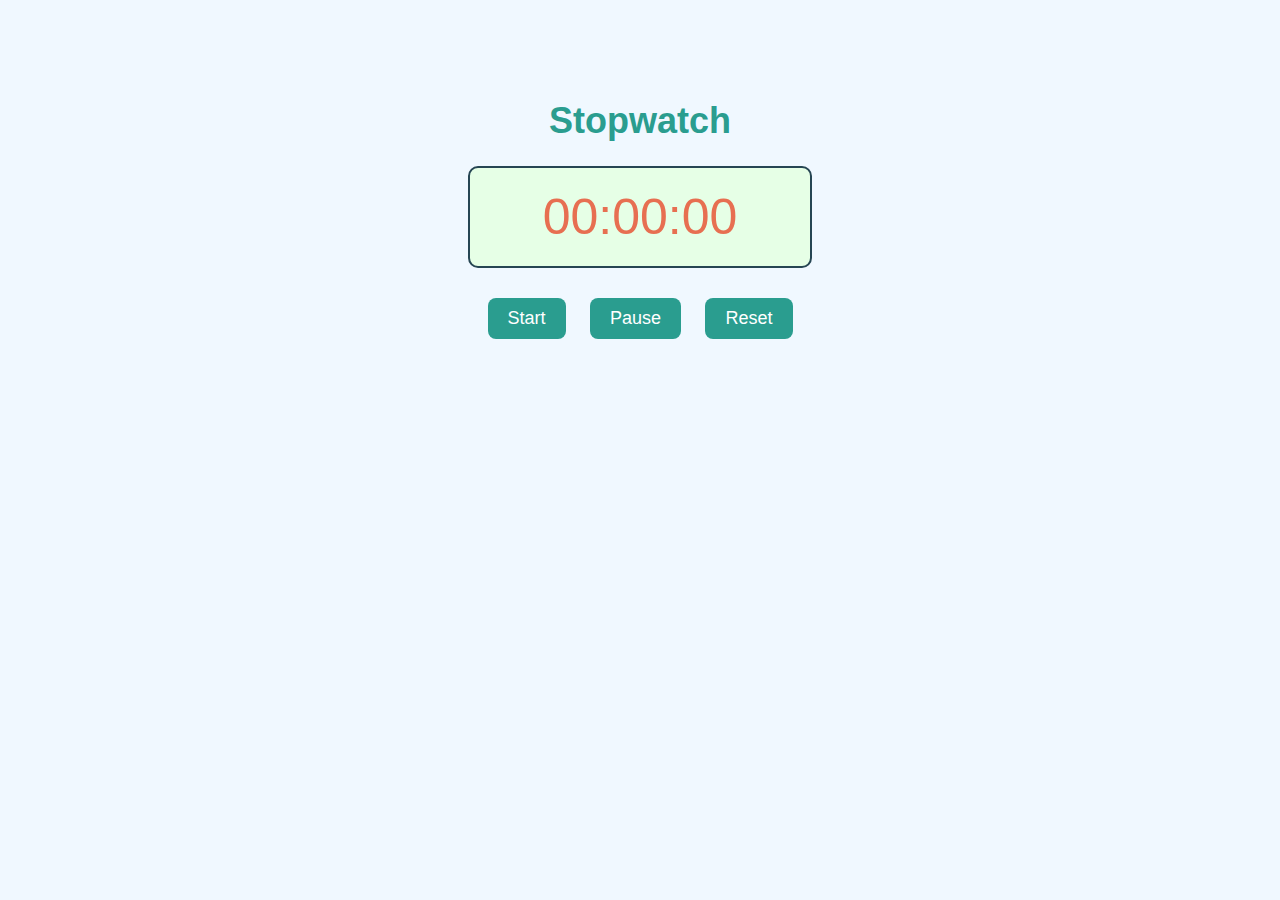
<file: Task2/index.html>
<!DOCTYPE html>
<html>
<head>
  <title>Stopwatch</title>
  <link rel="stylesheet" href="style.css">
</head>
<body>

  <h1>Stopwatch</h1>

  <div id="display">00:00:00</div>

  <button onclick="start()">Start</button>
  <button onclick="pause()">Pause</button>
  <button onclick="reset()">Reset</button>

  <script src="script.js"></script>
</body>
</html>
</file>
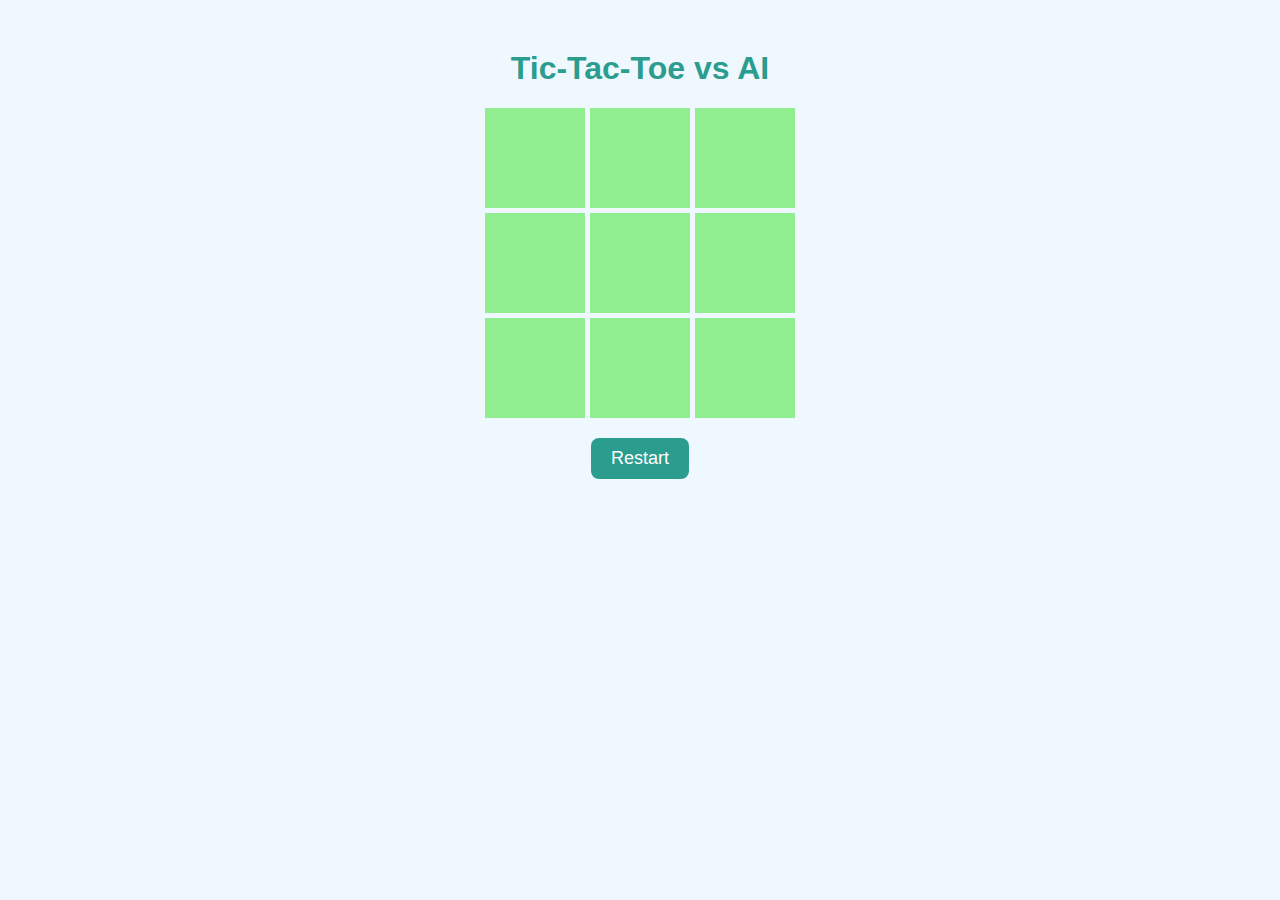
<file: Task3/index.html>
<!DOCTYPE html>
<html>
<head>
  <title>Tic-Tac-Toe AI</title>
  <link rel="stylesheet" href="style.css">
</head>
<body>
  <h1>Tic-Tac-Toe vs AI</h1>
  <div id="game">
    <div class="cell" onclick="playerMove(0)"></div>
    <div class="cell" onclick="playerMove(1)"></div>
    <div class="cell" onclick="playerMove(2)"></div>
    <div class="cell" onclick="playerMove(3)"></div>
    <div class="cell" onclick="playerMove(4)"></div>
    <div class="cell" onclick="playerMove(5)"></div>
    <div class="cell" onclick="playerMove(6)"></div>
    <div class="cell" onclick="playerMove(7)"></div>
    <div class="cell" onclick="playerMove(8)"></div>
  </div>
  <h2 id="winner"></h2>
  <button onclick="resetGame()">Restart</button>

  <script src="script.js"></script>
</body>
</html>
</file>
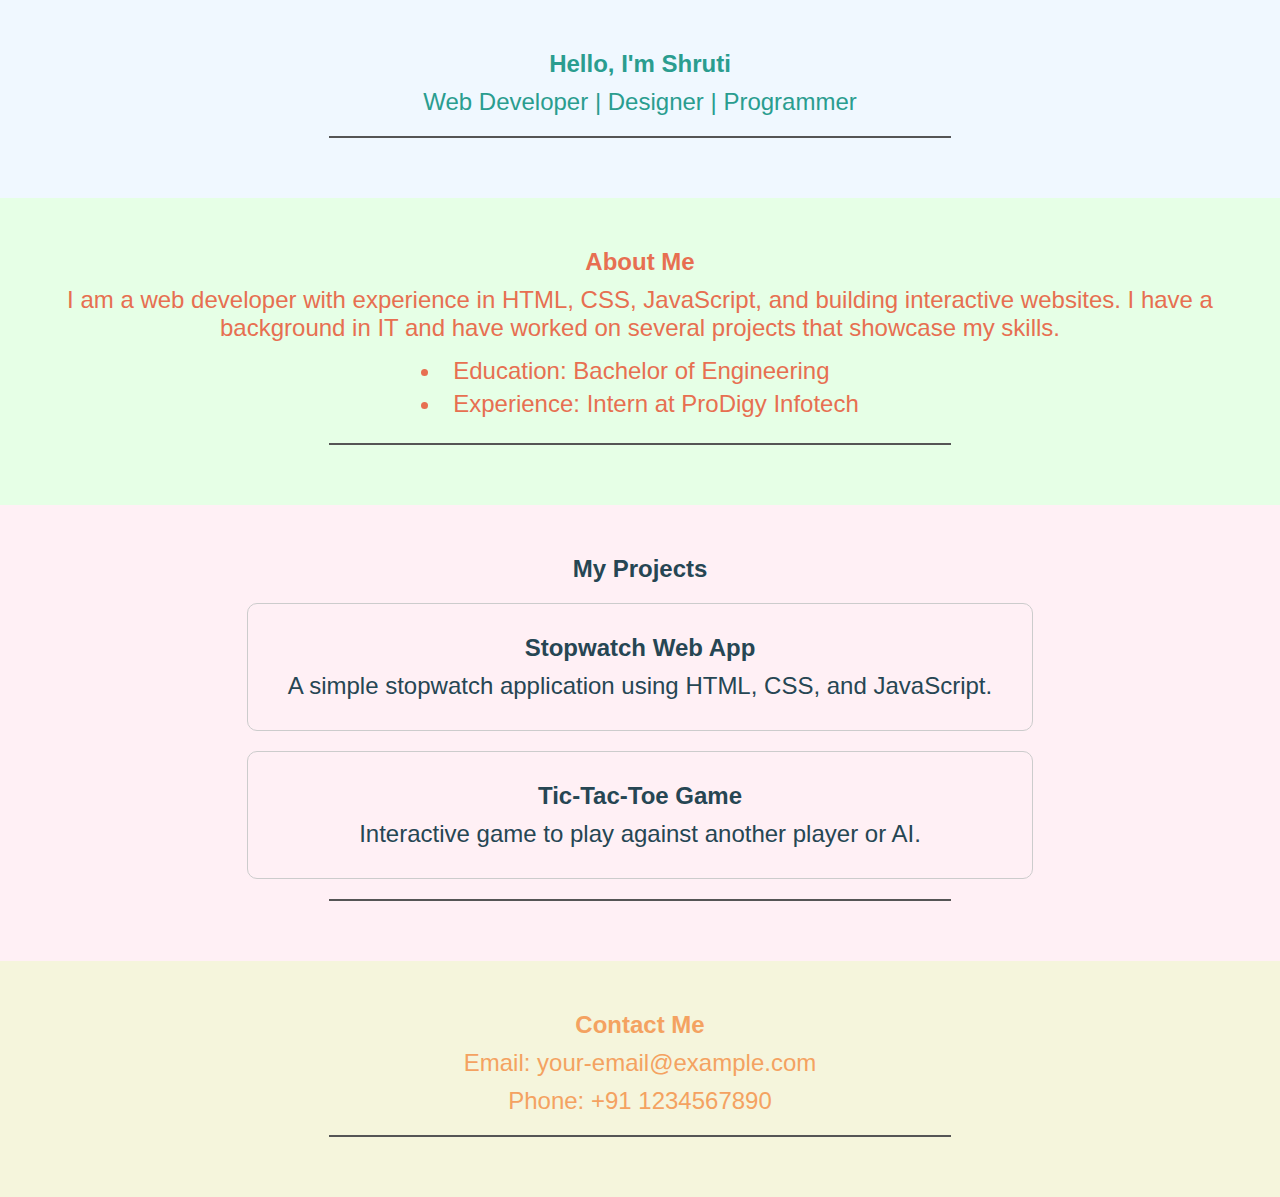
<file: Task4/index.html>
<!DOCTYPE html>
<html>
<head>
  <title>My Portfolio</title>
  <link rel="stylesheet" href="style.css">
</head>
<body>

  <!-- Home Section -->
  <section id="home">
    <h1>Hello, I'm Shruti</h1>
    <p>Web Developer | Designer | Programmer</p>
    <hr>
  </section>

  <!-- About Me Section -->
  <section id="about">
    <h2>About Me</h2>
    <p>I am a web developer with experience in HTML, CSS, JavaScript, and building interactive websites. I have a background in IT and have worked on several projects that showcase my skills.</p>
    <ul>
      <li>Education: Bachelor of Engineering</li>
      <li>Experience: Intern at ProDigy Infotech</li>
    </ul>
    <hr>
  </section>

  <!-- Projects Section -->
  <section id="projects">
    <h2>My Projects</h2>
    <div class="project">
      <h3>Stopwatch Web App</h3>
      <p>A simple stopwatch application using HTML, CSS, and JavaScript.</p>
    </div>
    <div class="project">
      <h3>Tic-Tac-Toe Game</h3>
      <p>Interactive game to play against another player or AI.</p>
    </div>
    <hr>
  </section>

  <!-- Contact Section -->
  <section id="contact">
    <h2>Contact Me</h2>
    <p>Email: your-email@example.com</p>
    <p>Phone: +91 1234567890</p>
    <hr>
  </section>

</body>
</html>
</file>
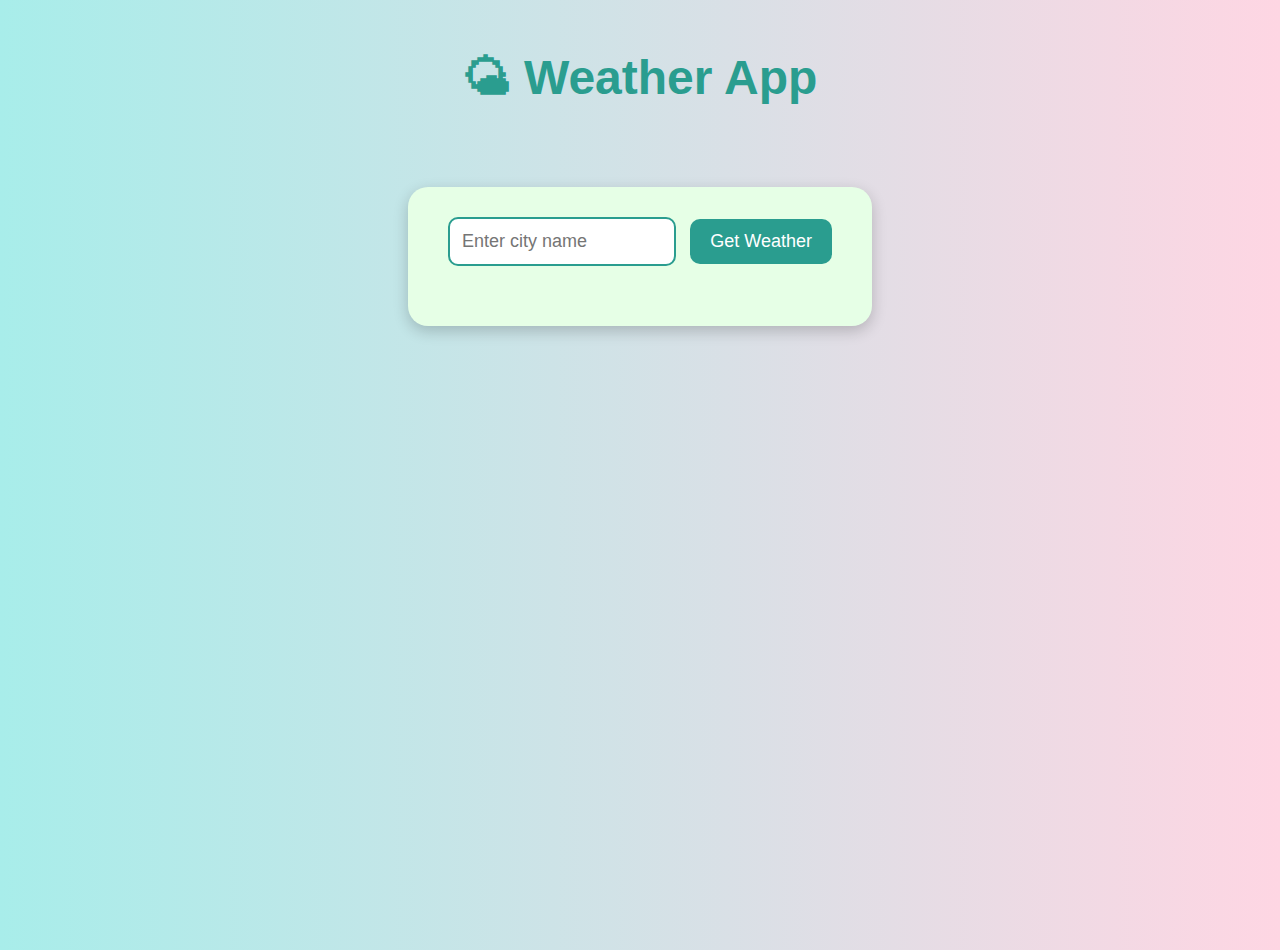
<file: Task5/index.html>
<!DOCTYPE html>
<html>
<head>
  <title>Weather App</title>
  <link rel="stylesheet" href="style.css">
</head>
<body>

  <h1>🌤 Weather App</h1>

  <div class="weather-container">
    <input type="text" id="cityInput" placeholder="Enter city name">
    <button id="getBtn">Get Weather</button>
    
    <div id="weatherResult">
      <h2 id="cityName"></h2>
      <p id="temperature"></p>
      <p id="condition"></p>
      <p id="humidity"></p>
      <p id="wind"></p>
    </div>
  </div>

  <script src="script.js"></script>
</body>
</html>
</file>
<file: Task2/style.css>
body {
  font-family: Arial, sans-serif;
  text-align: center;
  margin-top: 100px;
  background-color: #f0f8ff; /* light blue background */
  color: #264653;             /* dark blue text */
}

h1 {
  color: #2a9d8f;             /* teal headline */
  font-size: 36px;
}

#display {
  font-size: 50px;
  margin: 20px auto;           /* center the box */
  padding: 20px;
  width: 300px;                /* medium width */
  border: 2px solid #264653;
  border-radius: 10px;
  background-color: #e6ffe6;  /* light green background */
  color: #e76f51;             /* red-orange numbers */
}

button {
  padding: 10px 20px;
  margin: 10px;
  font-size: 18px;
  border: none;
  border-radius: 8px;
  cursor: pointer;
  color: white;
  background-color: #2a9d8f; /* teal buttons */
  transition: background-color 0.3s;
}

button:hover {
  background-color: #e76f51; /* red-orange on hover */
}
</file>
<file: Task3/style.css>
body {
  font-family: Arial;
  text-align: center;
  margin-top: 50px;
  background-color: #f0f8ff;
}

h1 {
  color: #2a9d8f;
}

/* Tic-Tac-Toe cells */
#game {
  display: grid;
  grid-template-columns: repeat(3, 100px);
  grid-gap: 5px;
  justify-content: center;
  margin: 20px auto;
}

.cell {
  width: 100px;
  height: 100px;
  background-color: lightgreen;
  display: flex;
  align-items: center;
  justify-content: center;
  font-size: 50px;
  cursor: pointer;
  transition: background-color 0.3s;
}

.cell:hover {
  background-color: limegreen;
}

/* Winner text */
#winner {
  font-size: 24px;
  color: #e76f51; /* red-orange */
  margin: 20px 0;
}

/* Restart button styling */
button {
  padding: 10px 20px;
  font-size: 18px;
  border: none;
  border-radius: 8px;
  cursor: pointer;
  color: white;
  background-color: #2a9d8f; /* teal button */
  transition: background-color 0.3s, transform 0.2s;
}

button:hover {
  background-color: #e76f51; /* red-orange on hover */
  transform: scale(1.05);     /* slight zoom on hover */
}
</file>
<file: Task4/style.css>
body {
  font-family: Arial, sans-serif;
  margin: 0;
  padding: 0;
  text-align: center;
  color: black;  /* default color fallback */
}

section {
  padding: 40px 20px;
}

hr {
  width: 50%;
  margin: 20px auto;
  border: 1px solid #555;
}

section p,
section h1,
section h2,
section h3,
section li {
  font-size: 24px;  /* medium-large text */
  margin: 10px 0;
}

/* Different text colors per section */
#home h1, #home p {
  color: #2a9d8f;  /* teal */
}

#about h2, #about p, #about li {
  color: #e76f51;  /* red-orange */
}

#projects h2, #projects h3, #projects p {
  color: #264653;  /* dark blue */
}

#contact h2, #contact p {
  color: #f4a261;  /* orange */
}

#home { background-color: #f0f8ff; }
#about { background-color: #e6ffe6; }
#projects { background-color: #fff0f5; }
#contact { background-color: #f5f5dc; }

.project {
  border: 1px solid #ccc;
  padding: 20px;
  margin: 20px auto;
  width: 60%;
  border-radius: 10px;
}

/* Center the list in About section */
#about ul {
  list-style-position: inside; /* keeps bullets inside */
  padding: 0;
  display: inline-block;       /* makes the list take minimal width */
  text-align: left;            /* keeps bullets aligned with text */
  margin: 0 auto;              /* centers the whole list */
}

#about li {
  margin: 5px 0;               /* spacing between items */
  font-size: 24px;             /* medium text */
  color: #e76f51;              /* same as About text color */
}
</file>
<file: Task5/style.css>
body {
  font-family: Arial, sans-serif;
  text-align: center;
  background: linear-gradient(to right, #a8edea, #fed6e3); /* colorful gradient */
  margin: 0;
  padding: 0;
  height: 100vh;
  color: #264653;
}

h1 {
  font-size: 48px;
  color: #2a9d8f;
  margin-top: 50px;
}

.weather-container {
  background-color: #e6ffe6;
  display: inline-block;
  padding: 30px 40px;
  margin-top: 50px;
  border-radius: 20px;
  box-shadow: 0 5px 15px rgba(0,0,0,0.2);
}

input {
  padding: 12px;
  font-size: 18px;
  width: 200px;
  border: 2px solid #2a9d8f;
  border-radius: 10px;
}

button {
  padding: 12px 20px;
  font-size: 18px;
  border: none;
  border-radius: 10px;
  cursor: pointer;
  background-color: #2a9d8f;
  color: white;
  margin-left: 10px;
  transition: background-color 0.3s, transform 0.2s;
}

button:hover {
  background-color: #e76f51;
  transform: scale(1.05);
}

#weatherResult {
  margin-top: 30px;
  font-size: 24px;
  color: #264653;
}

#error {
  color: red;
  font-weight: bold;
  margin-top: 20px;
}
</file>
